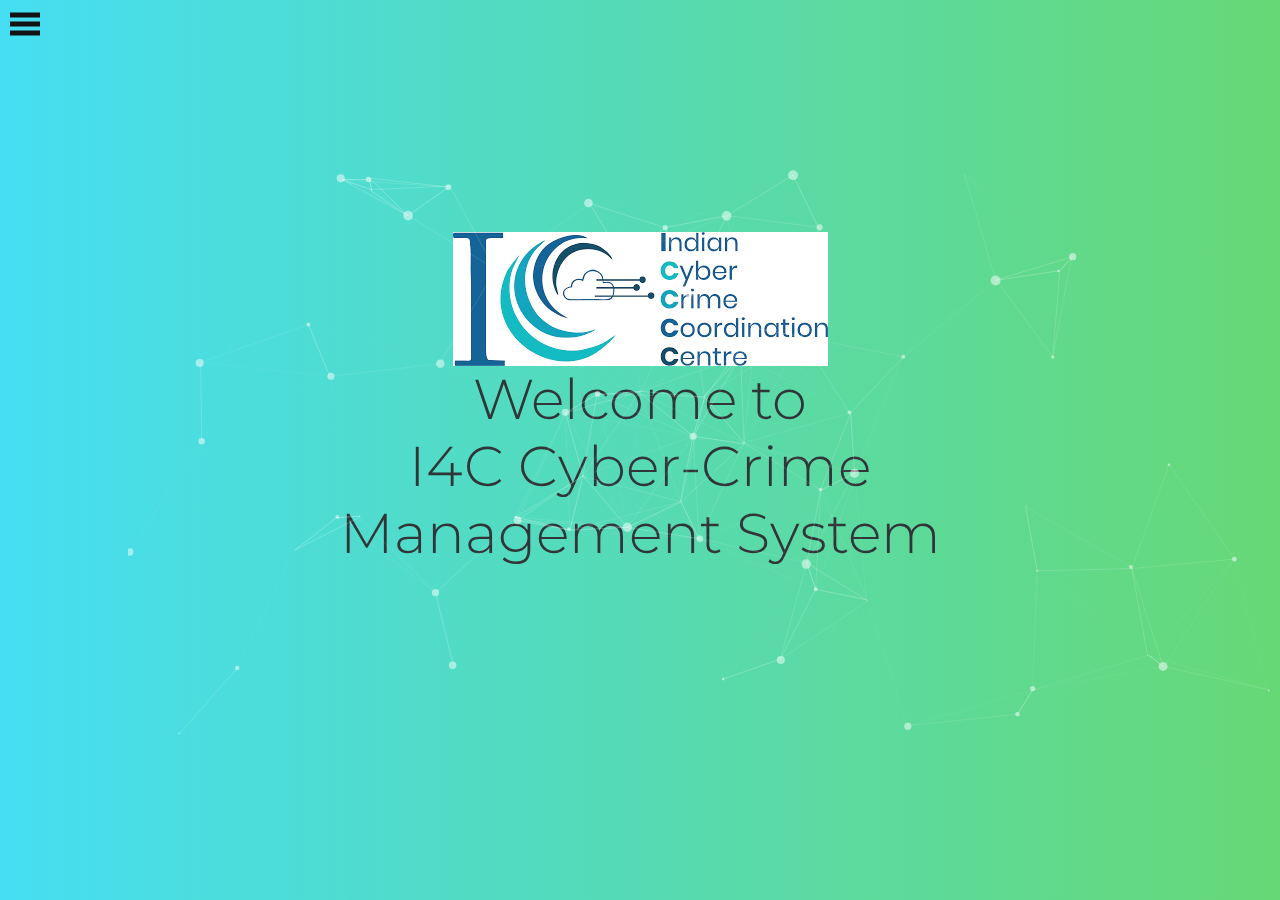
<file: index.html>
<!DOCTYPE html>
<html lang="en">
<head>
	<title>Home Page</title>
	<link href="https://fonts.googleapis.com/css?family=Montserrat:900" rel="stylesheet">
	<link rel="icon" type="image/png" href="img/i4c.png">
<!-- Google Font -->
	<link href="https://fonts.googleapis.com/css?family=Roboto:500" rel="stylesheet">
<!-- Bootstrap css -->
	<link rel="stylesheet" type="text/css" href="css/bootstrap/bootstrap.css">
<!-- vanilla css -->
	<link rel="stylesheet" type="text/css" href="css/style.css">
	<link rel="stylesheet" href="https://use.fontawesome.com/releases/v5.7.2/css/all.css" integrity="sha384-fnmOCqbTlWIlj8LyTjo7mOUStjsKC4pOpQbqyi7RrhN7udi9RwhKkMHpvLbHG9Sr" crossorigin="anonymous">
	
</head>
<body>

<!-- Wrapper -->
	<div class="wrapper" id="box"> 
<!-- Sidebar -->
		
      <span class="open-slide">
        <a href="#" onclick="openSlideMenu()">
          <svg width ="30" height ="30">
            <path d="M0,5 30,5" stroke="#000" stroke-width="5"/>
            <path d="M0,14 30,14" stroke="#000" stroke-width="5"/>
            <path d="M0,23 30,23" stroke="#000" stroke-width="5"/>
           </svg>
        </a>
      </span> 
 		<div id="side-menu" class="side-nav">
	    	<a href="#" class="btn-close" onclick="closeSlideMenu()">&times;</a>
	    	<a href="index.html">Home</a>
			<a href="about.html">About</a>
	      	<a href="adminLogin.html">Admin Login</a>
	      	<a href="subadminLogin.html">Sub-Admin Login</a>
	      	<a href="userSignup.html">User Signup</a>
	      	<a href="userLogin.html">User Login</a>
    	</div>

	
      
<!-- Page Content -->
	<div id="content">
		<div class="jumbotron text-center">
			<img src="img/i4c.png" alt="I4C">
			<h1 class="display-4">Welcome to <br> I4C Cyber-Crime <br>Management System</h1>

		</div>
<div id="particles-js"></div>

		
	</div>

<!-- PreLoader -->
	<div id="preloader">
		<div id="status">&nbsp;</div>
	</div> 
<!-- PreLoader End -->
	
</div>
 <!-- Wrapper End -->
	<script type="text/javascript" src="js/particles/particles.js"></script>
	<script type="text/javascript" src="js/particles/app.js"></script>
	<!-- jquery -->
	<script type="text/javascript" src="js/jquery/jquery.js"></script>
<!-- Bootstrap js -->
	<script type="text/javascript" src="js/bootstrap/bootstrap.js"></script>
<!-- vanilla js -->
	<script type="text/javascript" src="js/script.js"></script>

</body>
</html>
</file>
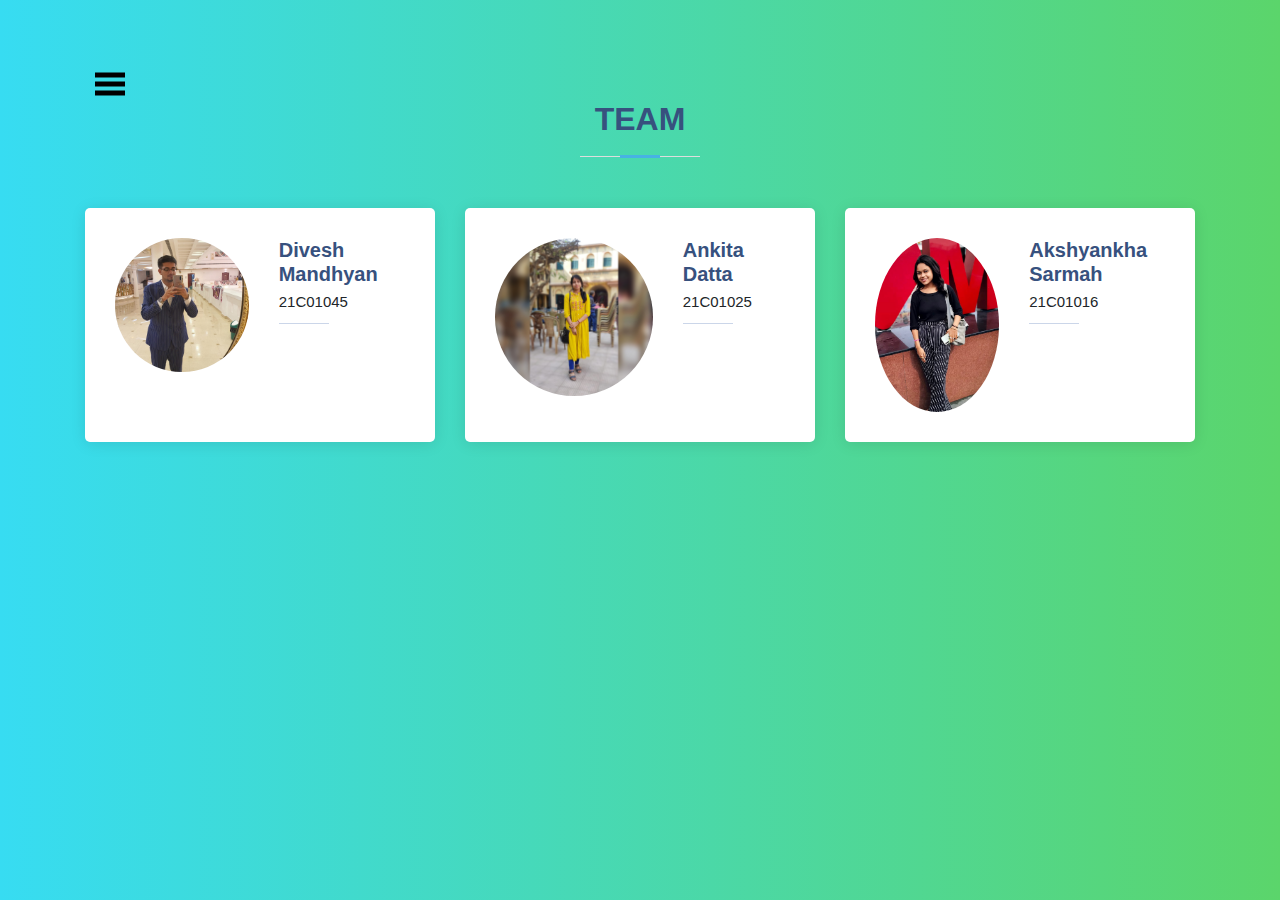
<file: about.html>
<!DOCTYPE html>
<html lang="en">
<head>
    <meta charset="UTF-8">
    <meta http-equiv="X-UA-Compatible" content="IE=edge">
    <meta name="viewport" content="width=device-width, initial-scale=1.0">
    <title>About | Cyber Management System</title>
    <!-- Google Fonts -->
    <link href="https://fonts.googleapis.com/css?family=Lato:300,400,700,900&display=swap" rel="stylesheet">
    <link rel="icon" type="image/png" href="img/i4c.png">

    <!-- Style sheet -->
    <link href="css/about.css" rel="stylesheet">
    <link rel="stylesheet" href="css/style.css">
    <link rel="stylesheet" href="css/bootstrap/bootstrap.css">

    <script type="text/javascript" src="js/script.js"></script>

</head>
<body>
    <section id="team" class="team section-bg">
        <div class="container" data-aos="fade-up">

            <!-- Wrapper -->
	<div class="wrapper" id="box"> 
        <!-- Sidebar -->
                
              <span class="open-slide">
                <a href="#" onclick="openSlideMenu()">
                  <svg width ="30" height ="30">
                    <path d="M0,5 30,5" stroke="#000" stroke-width="5"/>
                    <path d="M0,14 30,14" stroke="#000" stroke-width="5"/>
                    <path d="M0,23 30,23" stroke="#000" stroke-width="5"/>
                   </svg>
                </a>
              </span> 
                 <div id="side-menu" class="side-nav">
                    <a href="#" class="btn-close" onclick="closeSlideMenu()">&times;</a>
                    <a href="index.html">Home</a>
                    <a href="about.html">About</a>
                      <a href="adminLogin.html">Admin Login</a>
                      <a href="subadminLogin.html">Sub-Admin Login</a>
                      <a href="userSignup.html">User Signup</a>
                      <a href="userLogin.html">User Login</a>
                </div>
        
  
          <div class="section-title">
            <h2>Team</h2>
            <p></p>
          </div>
  
          <div class="row">
  
            <div class="col-lg-4" data-aos="zoom-in" data-aos-delay="100">
              <div class="member d-flex align-items-start">
                <div class="pic"><img src="img/divesh.jpeg" class="img-fluid" alt=""></div>
                <div class="member-info">
                  <h4>Divesh Mandhyan</h4>
                  <span>21C01045</span>
                </div>
              </div>
            </div>
  
            <div class="col-lg-4 mt-4 mt-lg-0" data-aos="zoom-in" data-aos-delay="200">
              <div class="member d-flex align-items-start">
                <div class="pic"><img src="img/anku.jpeg" class="img-fluid" alt=""></div>
                <div class="member-info">
                  <h4>Ankita Datta</h4>
                  <span>21C01025</span>
                </div>
              </div>
            </div>
  
            <div class="col-lg-4" data-aos="zoom-in" data-aos-delay="300">
              <div class="member d-flex align-items-start">
                <div class="pic"><img src="img/akshu.jpeg" class="img-fluid" alt=""></div>
                <div class="member-info">
                  <h4>Akshyankha Sarmah</h4>
                  <span>21C01016</span>
                </div>
              </div>
            </div>
  
          </div>
  
        </div>
    </section>


</body>
</html>
</file>
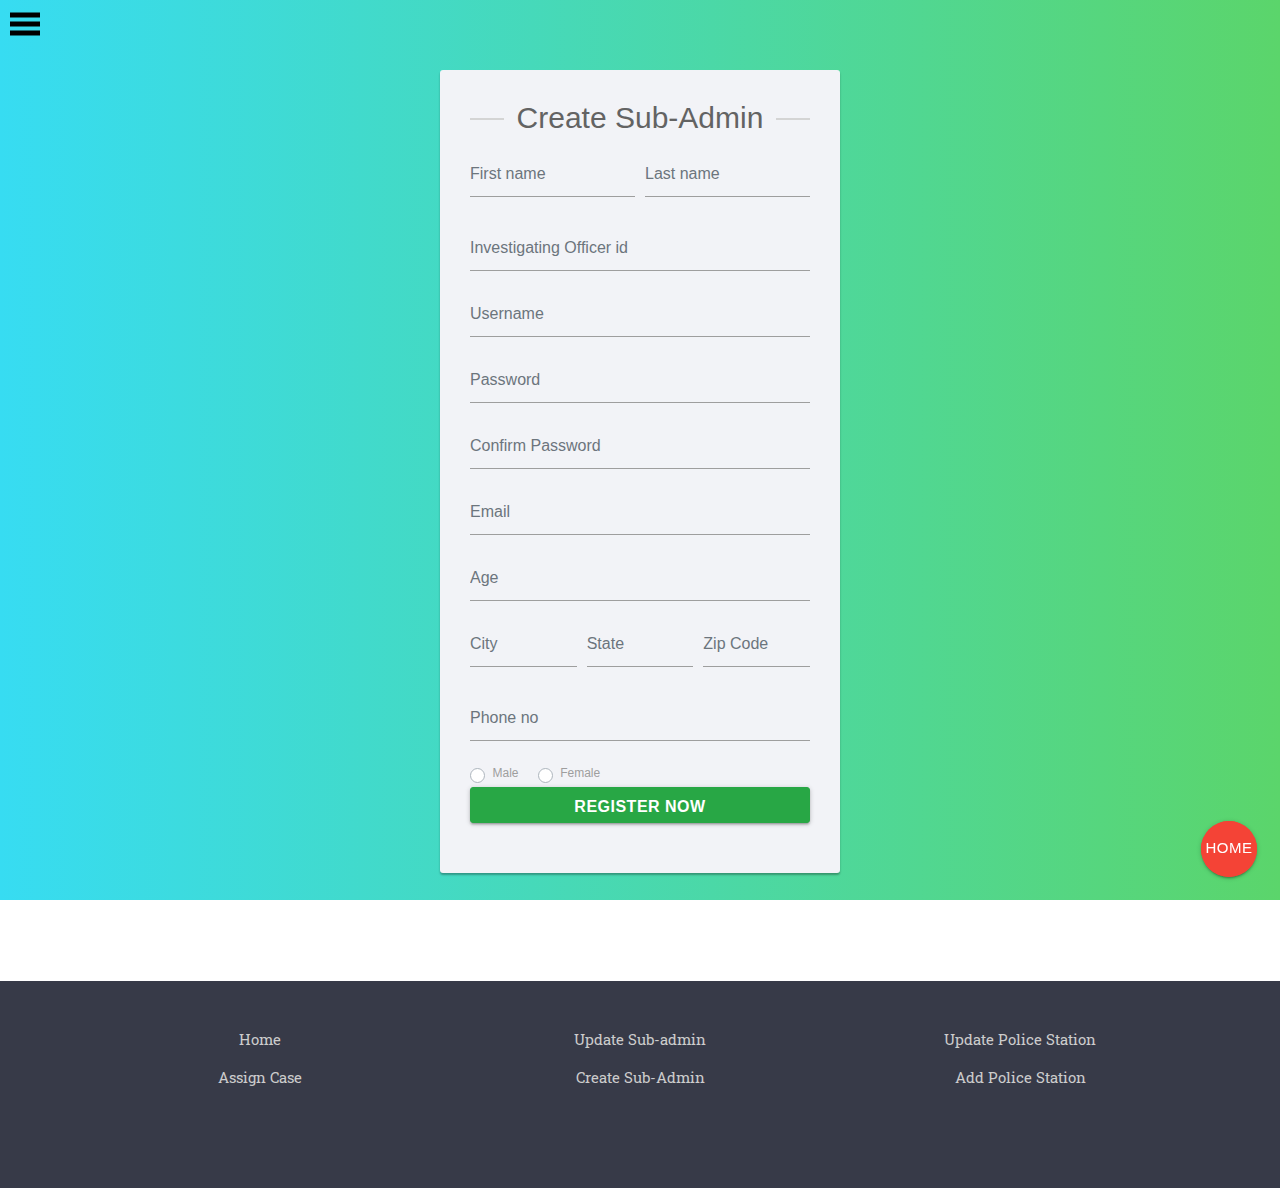
<file: subadminRegister.html>
<!DOCTYPE html>
<html>
<head>
	<title>Sub-Admin Registration</title>

  <link href="https://fonts.googleapis.com/css?family=Roboto+Slab:700" rel="stylesheet">
  <link href="https://fonts.googleapis.com/css?family=Lato" rel="stylesheet">
  <link href="https://fonts.googleapis.com/css?family=Cinzel:900" rel="stylesheet">
  <link href="https://fonts.googleapis.com/css?family=Lobster" rel="stylesheet">
  <link rel="icon" type="image/png" href="img/i4c.png">


<!-- Materialize CSS -->
  <link rel="stylesheet" type="text/css" href="css/materialize/materialize.min.css"> 
<!-- Font Awesome -->
	<link rel="stylesheet" href="https://use.fontawesome.com/releases/v5.7.2/css/all.css" integrity="sha384-fnmOCqbTlWIlj8LyTjo7mOUStjsKC4pOpQbqyi7RrhN7udi9RwhKkMHpvLbHG9Sr" crossorigin="anonymous">
<!-- Bootstrap css -->
	<link rel="stylesheet" type="text/css" href="css/bootstrap/bootstrap.css">
<!-- vanilla css -->
	<link rel="stylesheet" type="text/css" href="css/subadminRegisterStyle.css">
  <script type="text/javascript" src="js/script.js"></script>
	<link rel="stylesheet" type="text/css" href="css/style.css">
</head>
<body>
<!-- Wrapper -->
<div class="wrapper" id="box"> 
<!-- Sidebar -->
		
      <span class="open-slide">
        <a href="#" onclick="openSlideMenu()">
          <svg width ="30" height ="30">
            <path d="M0,5 30,5" stroke="#000" stroke-width="5"/>
            <path d="M0,14 30,14" stroke="#000" stroke-width="5"/>
            <path d="M0,23 30,23" stroke="#000" stroke-width="5"/>
           </svg>
        </a>
      </span> 
 		<div id="side-menu" class="side-nav">
	    	<a href="#" class="btn-close" onclick="closeSlideMenu()">&times;</a>
	    	<a href="index.html">Home</a>
	      	<a href="adminLogin.html">Admin Login</a>
	      	<a href="subadminLogin.html">Sub-Admin Login</a>
	      	<a href="userSignup.html">User Signup</a>
	      	<a href="userLogin.html">User Login</a>

    	</div>

 
  <div class="content">
	<section class="justify-content-center">
	<div class="signup-form ">
    <form action="php/createsubadmin.php" method="POST">
		<h2>Create Sub-Admin</h2>
        <div class="form-group">
			<div class="form-row">
    			<div class="col">
      				<input type="text" class="form-control" placeholder="First name" name="first_name">
    			</div>
    			<div class="col">
      				<input type="text" class="form-control" placeholder="Last name" name="last_name">
    			</div>
  			</div>      	
       </div>
       <div class="form-group">
        	<input type="text" class="form-control" name="ioid" placeholder="Investigating Officer id" required="required">
        </div>
        <div class="form-group">
        	<input type="text" class="form-control" name="uname" placeholder="Username" required="required">
        </div>
	

		<div class="form-group">
            <input type="password" class="form-control" name="pass" placeholder="Password" required="required">
        </div>
		<div class="form-group">
            <input type="password" class="form-control" name="cpass" placeholder="Confirm Password" required="required">
        </div> 
        <div class="form-group">
        	<input type="email" class="form-control" name="email" placeholder="Email" required="required">
        </div>
        <div class="form-group">
        	<input type="text" class="form-control" name="age" placeholder="Age" required="required">
        </div>
          <div class="form-group">
			<div class="form-row">
    			<div class="col">
      				<input type="text" class="form-control" placeholder="City" name="city">
    			</div>
    			<div class="col">
      				<input type="text" class="form-control" placeholder="State" name="state">
    			</div>
    			<div class="col">
      				<input type="text" class="form-control" placeholder="Zip Code" name="zcode">
    			</div>
  			</div>      	
       </div>
		<div class="form-group">
        	<input type="text" class="form-control" name="phoneno" placeholder="Phone no" required="required">
        </div>

        <div class="custom-control custom-radio custom-control-inline">
		  <input type="radio" id="customRadioInline1" name="gender" value="m" class="custom-control-input">
		  <label class="custom-control-label" for="customRadioInline1">Male</label>
		</div>
		<div class="custom-control custom-radio custom-control-inline">
		  <input type="radio" id="customRadioInline2" name="gender" value="f" class="custom-control-input">
		  <label class="custom-control-label" for="customRadioInline2">Female</label>
		</div>
		<div class="form-group">
            <button type="submit" name="submit" class="btn btn-success btn-lg btn-block">Register Now</button>
        </div>
    </form>

</section>
</div>
  <div class="fixed-action-btn">
    <a href="dashboard/admin_dashboard.php" class="btn-floating waves-effect waves-red red white-text btn-large pulse">Home</a>
  </div>

<footer id="site-footer">
      <div class="container">
        <div class="row text-center custom-list">
          <div class="col-sm-4">
            <ul class="list-unstyled">
            <li><a href="dashboard/admin_dashboard.php" class="nav-link">Home</a></li>
            <li><a href="dashboard/admin_dashboard_menus/case_admin.php" class="nav-link">Assign Case</a></li>
            
          </ul>
          </div>
          <div class="col-sm-4">
            <ul class="list-unstyled">
              <li><a href="dashboard/admin_dashboard_menus/update_sa.php" class="nav-link">Update Sub-admin</a></li>
              <li><a href="subadminRegister.php" class="nav-link">Create Sub-Admin</a></li>
            </ul>
          </div>
          <div class="col-sm-4">
            <ul class="list-unstyled">
              <li><a href="dashboard/admin_dashboard_menus/update_ps.php" class="nav-link">Update Police Station</a></li>
              <li><a href="dashboard/admin_dashboard_menus/ps_section/add_ps.php" class="nav-link">Add Police Station</a></li>
            </ul>
          </div>
          
        </div>
        
      </div>
      
      <div class="social-networks">
        <a href="https://www.twitter.com/ocms" class="twitter"><i class="fab fa-twitter"></i></a>
        <a href="https://www.facebook.com/ocms" class="facebook"><i class="fab fa-facebook-f"></i></a>
        <a href="mailto:ocms@gmail.com?subject=Mail from Our Site" class="google"><i class="fab fa-google-plus-g"></i></a>
      </div>
    </footer>

<!-- Bootstrap js -->
	<script type="text/javascript" src="js/bootstrap/bootstrap.js"></script>
<!-- Materialize js -->
  <script type="text/javascript" src="js/materialize/materialize.min.js"></script>
  
</body>
</html>
</file>
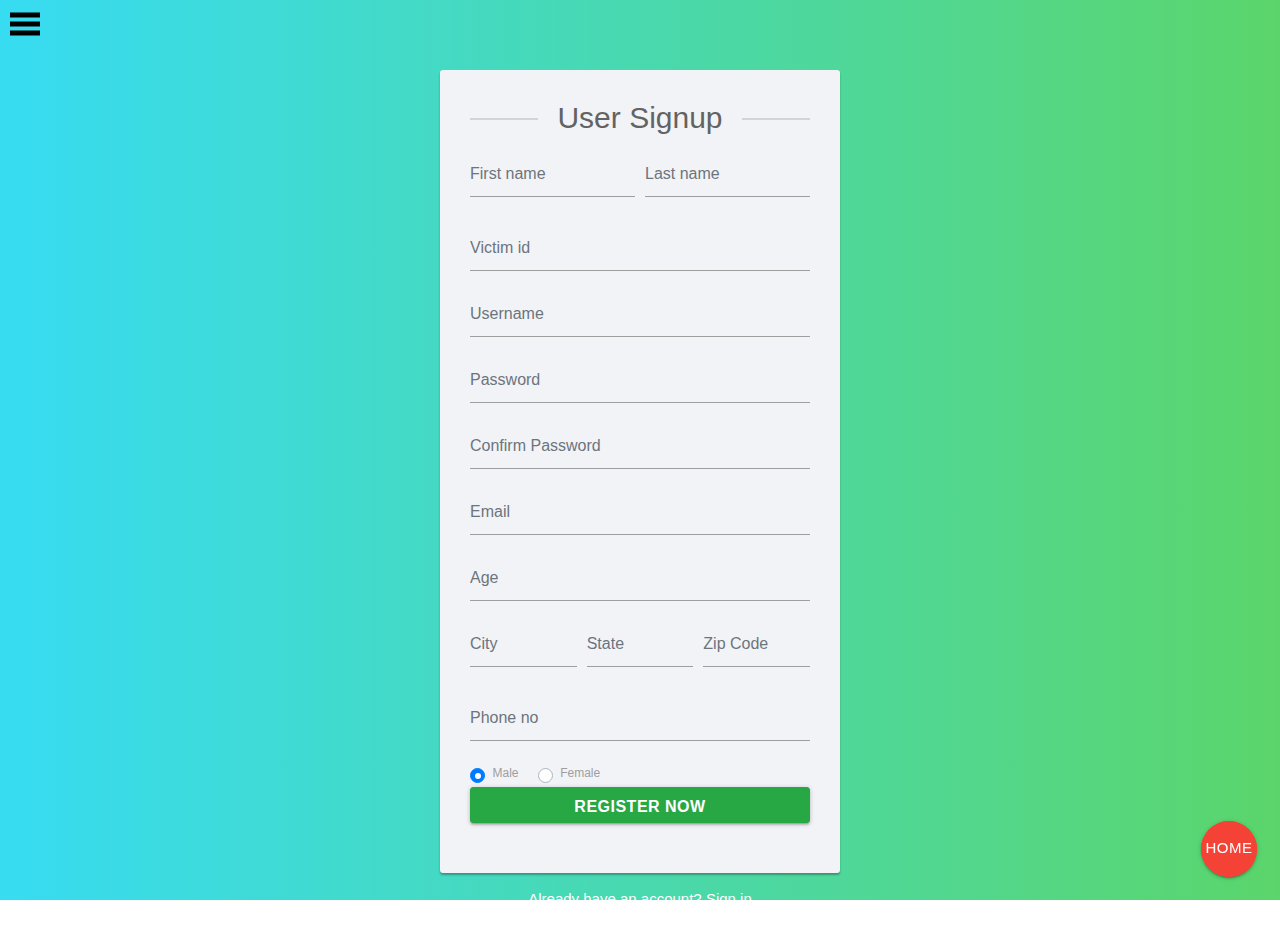
<file: userSignup.html>
<!DOCTYPE html>
<html>
<head>
	<title>User Signup</title>

  <!-- Materialize CSS -->
  <link rel="stylesheet" type="text/css" href="css/materialize/materialize.min.css"> 
<!-- Font Awesome -->
	<link rel="stylesheet" href="https://use.fontawesome.com/releases/v5.7.2/css/all.css" integrity="sha384-fnmOCqbTlWIlj8LyTjo7mOUStjsKC4pOpQbqyi7RrhN7udi9RwhKkMHpvLbHG9Sr" crossorigin="anonymous">
<!-- Bootstrap css -->
	<link rel="stylesheet" type="text/css" href="css/bootstrap/bootstrap.css">
<!-- vanilla css -->
	<link rel="stylesheet" type="text/css" href="css/userSignupStyle.css">
	<link rel="icon" type="image/png" href="img/i4c.png">

	<script type="text/javascript" src="js/script.js"></script>
	<link rel="stylesheet" type="text/css" href="css/style.css">
	<script type="text/javascript" src="js/script.js"></script>
	<link rel="stylesheet" type="text/css" href="css/style.css">
</head>
<body>
	<!-- Wrapper -->
	<div class="wrapper" id="box"> 
		<!-- Sidebar -->
				
			  <span class="open-slide">
				<a href="#" onclick="openSlideMenu()">
				  <svg width ="30" height ="30">
					<path d="M0,5 30,5" stroke="#000" stroke-width="5"/>
					<path d="M0,14 30,14" stroke="#000" stroke-width="5"/>
					<path d="M0,23 30,23" stroke="#000" stroke-width="5"/>
				   </svg>
				</a>
			  </span> 
				 <div id="side-menu" class="side-nav">
					<a href="#" class="btn-close" onclick="closeSlideMenu()">&times;</a>
					<a href="index.html">Home</a>
					<a href="about.html">About</a>
	      			<a href="adminLogin.html">Admin Login</a>
	      			<a href="subadminLogin.html">Sub-Admin Login</a>
	      			<a href="userSignup.html">User Signup</a>
	      			<a href="userLogin.html">User Login</a>
				</div>
		
	<section class="justify-content-center">
	<div class="signup-form ">
    <form action="php/userconfirm.php" method="POST"  name="RegForm">
		<h2>User Signup</h2>
        <div class="form-group">
			<div class="form-row">
    			<div class="col">
      				<input type="text" class="form-control" placeholder="First name" name="first_name" id="first_name" required="required">
    			</div>
    			<div class="col">
      				<input type="text" class="form-control" placeholder="Last name" name="last_name" id="last_name" required="required">
    			</div>
  			</div>      	
       </div>
       <div class="form-group">
        	<input type="text" class="form-control" name="vid" placeholder="Victim id"  id="vid" required="required">
        </div>
        <div class="form-group">
        	<input type="text" class="form-control" name="uname" placeholder="Username"  id="uname" required="required">
        </div>
	

		<div class="form-group">
            <input type="password" class="form-control" name="pass" placeholder="Password"  id="pass" required="required">
        </div>
		<div class="form-group">
            <input type="password" class="form-control" name="cpass" placeholder="Confirm Password"  id="cpass" required="required">
        </div> 
        <div class="form-group">
        	<input type="email" class="form-control" name="email" placeholder="Email"  id="email" required="required">
        </div>
        <div class="form-group">
        	<input type="text" class="form-control" name="age" placeholder="Age"  id="age" required="required">
        </div>
          <div class="form-group">
			<div class="form-row">
    			<div class="col">
      				<input type="text" class="form-control" placeholder="City" name="city" id="city" required="required">
    			</div>
    			<div class="col">
      				<input type="text" class="form-control" placeholder="State" name="state" id="state" required="required">
    			</div>
    			<div class="col">
      				<input type="text" class="form-control" placeholder="Zip Code" name="zcode" id="zcode" required="required">
    			</div>
  			</div>      	
       </div>
		<div class="form-group">
        	<input type="text" class="form-control" name="phoneno" placeholder="Phone no"  id="phoneno" required="required">
        </div>

        <div class="custom-control custom-radio custom-control-inline">
		  <input type="radio" id="customRadioInline1" name="gender" value="m" class="custom-control-input" id="gender" checked>
		  <label class="custom-control-label" for="customRadioInline1">Male</label>
		</div>
		<div class="custom-control custom-radio custom-control-inline">
		  <input type="radio" id="customRadioInline2" name="gender" value="f" class="custom-control-input" id="gender">
		  <label class="custom-control-label" for="customRadioInline2">Female</label>
		</div>
		<div class="form-group">
            <button type="submit" name="submit" onClick="return valid()" class="btn btn-success btn-lg btn-block">Register Now</button>
    </div>
    </form>
	<div class="text-center">Already have an account? <a href="userLogin.html">Sign in</a></div>
</div>
</section>
    <div class="fixed-action-btn">
      <a href="index.html" class="btn-floating waves-effect waves-red red white-text btn-large pulse">Home</a>
    </div>
<!-- Bootstrap js -->
	<script type="text/javascript" src="js/bootstrap/bootstrap.js"></script>
<!-- Materialize js -->
  <script type="text/javascript" src="js/materialize/materialize.min.js"></script>
  <!-- Form Validation js -->
  <script type="text/javascript" src="js/register_form_valid.js"></script>

</body>
</html>
</file>
<file: css/style.css>
@font-face {
	font-family: 'Cinzel', serif;
	src: url(fonts/Cinzel-Black.ttf);
	font-weight: 100;
}

@font-face {
	font-family: 'Roboto', sans-serif;
	src: url(fonts/Roboto-Medium.ttf);
	font-weight: 100;
}
/* Body */
body {
	background: linear-gradient(to left, #5bd56b , #37dcf2);
	background-size: cover;
	background-attachment: fixed;
	margin: 0;
	padding: 0;
	overflow-x: hidden;
	height: 100%;
	width: 100%;
}

/* PreLoader */
#preloader {
	background-color: #fff;
	position: fixed;
	top: 0;
	bottom: 0;
	left: 0;
	right: 0;
	z-index: 9999;
}

#status {
	background-image: url("../img/preloader.gif");
	background-repeat: no-repeat;
	width: 200px;
	height: 200px;
	position: absolute;
	left: 50%;
	top: 50%;
	margin-top: -100px;
	margin-left: -100px;

}
#particles-js {
	background-size: cover;
	margin-top: -40%;
	margin-left: 10%;
	
}

/* Wrapper */
.side-nav{
	  height:100%;
	  width:0;
	  position:fixed;
	  z-index:1;
	  top:0;
	  left:0;
	  /*background: linear-gradient(to bottom, #2980B9,#6DD5FA,#FFFFFF);*/
	  /*background: linear-gradient(to top, #200122,#6f0000);*/
	  background: linear-gradient(to top, #cb2d3e,#ef473a);
	  overflow-x:hidden;
	  padding-top:60px;
	  transition:0.5s;
}

.side-nav a{
	font-family: 'Roboto', sans-serif;
	height: 80px;
	width: 100%;
  	padding:10px 10px 10px 30px;
  	text-decoration:none;
  	font-size:22px;
  	color:#ffff;
  	display:block;
  	transition:0.3s;

}

.side-nav a:hover{
  color:#ffc324;
  
  
}

.side-nav .btn-close{
  position: absolute;
  top: 0;
  right: 22px;
  font-size: 38px;
  margin-left: 50px;
}


svg {
	margin-top: 10px;
	margin-left: 10px;
	
}
.jumbotron {
	background: rgba(0,0,0,0.0001);
	font-family: 'Montserrat', sans-serif;
	margin-top: 10%;
}

@media(max-width:568px){
  .navbar-nav{display:none}
}

@media(min-width:568px){
  /*.open-slide{display:none}*/
}
</file>
<file: css/subadminRegisterStyle.css>
body{
		
		background: linear-gradient(to left, #ffe259 , #ffa751);
		font-family: 'Roboto', sans-serif;
		min-height: 100%;
		padding-bottom: 20vh;
		position: relative;
	}
	

  .form-control{
		height: 40px;
		box-shadow: none;
		color: #969fa4;
	}
	.form-control:focus{
		border-color: #5cb85c;
	}
    .form-control, .btn{        
        border-radius: 3px;
    }
	.signup-form{
		width: 400px;
		margin: 0 auto;
		padding: 30px 0;
	}
	.signup-form h2{
		color: #636363;
        margin: 0 0 15px;
		position: relative;
		text-align: center;
    }
	.signup-form h2:before, .signup-form h2:after{
		content: "";
		height: 2px;
		width: 10%;
		background: #d4d4d4;
		position: absolute;
		top: 50%;
		z-index: 2;
	}	
	.signup-form h2:before{
		left: 0;
	}
	.signup-form h2:after{
		right: 0;
	}
    .signup-form .hint-text{
		color: #999;
		margin-bottom: 30px;
		text-align: center;
	}
    .signup-form form{
		color: #999;
		border-radius: 3px;
    	margin-bottom: 15px;
        background: #f2f3f7;
        box-shadow: 0px 2px 2px rgba(0, 0, 0, 0.3);
        padding: 30px;
    }
	.signup-form .form-group{
		margin-bottom: 20px;
	}
	.signup-form input[type="checkbox"]{
		margin-top: 3px;
	}
	.signup-form .btn{        
        font-size: 16px;
        font-weight: bold;		
		min-width: 140px;
        outline: none !important;
    }
	.signup-form .row div:first-child{
		padding-right: 10px;
	}
	.signup-form .row div:last-child{
		padding-left: 10px;
	}    	
    .signup-form a{
		color: #fff;
		text-decoration: underline;
	}
    .signup-form a:hover{
		text-decoration: none;
	}
	.signup-form form a{
		color: #5cb85c;
		text-decoration: none;
	}	
	.signup-form form a:hover{
		text-decoration: underline;
	} 


	.content {
	position: relative;
    padding-bottom: 20vh;

}

.table-scrol {
	margin-top: 25px;
}

#site-footer {
	background-color: #373a48;
	color:white;
	height: 207px;
	position: absolute;
	 left: 0 ; right: 0; bottom: 0; 
	 margin-bottom: -10vh;

}
#site-footer .custom-list {
	margin-top: 40px;	color: #fff !important;
}

#site-footer li a {
	color: #ccc;
	font-family: 'Roboto Slab', serif;
}
#site-footer .social-networks {
	text-align: center;
	padding-top: 10px;
	padding-bottom: 0;
}

#site-footer .social-networks a {
	margin-right: 5px;
    margin-left: 5px;
	font-size: 32px;
	color: #f9f9f9;
    padding: 10px;
    transition: 0.2s;
	
}
#site-footer .social-networks a:hover{
	text-decoration: none;

}

#site-footer .facebook:hover{
	color:#3B5998;
}

#site-footer .google:hover{
	color:#D44638;
}

#site-footer .twitter:hover{
	color: #55ACEE;
}

#site-footer .footer-copyright{
	background-color: #383737;
	padding-top:3px;
	padding-bottom:3px;
	text-align: center;
}

#site-footer .footer-copyright p{
	margin:10px;
	color: #ccc;
}
#site-footer span {
	font-family: 'Lobster', cursive;
	letter-spacing: 0.5px;
	color: #fff;
}
.jumbotron .display-4 {
	font-family: 'Bungee Shade', cursive;
}
.navbar-custom .navbar-brand:hover {
	color: #fff;
}
#site-footer a:hover, #site-footer a:focus{
	text-decoration: none;
	color:white;
}

@media screen and (max-width: 767px){
	#site-footer {
		background-color: #373a48;
		color:white;
		height: auto;
		position: absolute;
		left: 0 ; right: 0; bottom: 0; 
		margin-bottom: -200px;

	}

}
</file>
<file: css/userSignupStyle.css>
body{
		color: #fff;
		background: linear-gradient(to left, #ffe259 , #ffa751);
		font-family: 'Roboto', sans-serif;
	}

  .form-control{
		height: 40px;
		box-shadow: none;
		color: #969fa4;
	}
	.form-control:focus{
		border-color: #5cb85c;
	}
    .form-control, .btn{        
        border-radius: 3px;
    }
	.signup-form{
		width: 400px;
		margin: 0 auto;
		padding: 30px 0;
	}
	.signup-form h2{
		color: #636363;
        margin: 0 0 15px;
		position: relative;
		text-align: center;
    }
	.signup-form h2:before, .signup-form h2:after{
		content: "";
		height: 2px;
		width: 20%;
		background: #d4d4d4;
		position: absolute;
		top: 50%;
		z-index: 2;
	}	
	.signup-form h2:before{
		left: 0;
	}
	.signup-form h2:after{
		right: 0;
	}
    .signup-form .hint-text{
		color: #999;
		margin-bottom: 30px;
		text-align: center;
	}
    .signup-form form{
		color: #fff !important;
		border-radius: 3px;
    	margin-bottom: 15px;
        background: #f2f3f7;
        box-shadow: 0px 2px 2px rgba(0, 0, 0, 0.3);
        padding: 30px;
    }
	.signup-form .form-group{
		margin-bottom: 20px;
	}
	.signup-form input[type="checkbox"]{
		margin-top: 3px;
	}
	.signup-form .btn{        
        font-size: 16px;
        font-weight: bold;		
		min-width: 140px;
        outline: none !important;
    }
	.signup-form .row div:first-child{
		padding-right: 10px;
	}
	.signup-form .row div:last-child{
		padding-left: 10px;
	}    	
    .signup-form a{
		color: #fff;
		text-decoration: underline;
	}
    .signup-form a:hover{
		text-decoration: none;
	}
	.signup-form form a{
		color: #5cb85c;
		text-decoration: none;
	}	
	.signup-form form a:hover{
		text-decoration: underline;
	}
</file>
<file: css/about.css>
/**
* Template Name: Arsha
* Template URL: https://bootstrapmade.com/arsha-free-bootstrap-html-template-corporate/
* Author: BootstrapMade.com
* License: https://bootstrapmade.com/license/
*/

/*--------------------------------------------------------------
# General
--------------------------------------------------------------*/

body {
    background: linear-gradient(to left, #5bd56b , #37dcf2);
	background-size: cover;
	background-attachment: fixed;
	margin: 0;
	padding: 0;
	overflow-x: hidden;
	height: 100%;
	width: 100%;
    font-family: "Open Sans", sans-serif;
    color: #444444;
  }
  
  a {
    color: #47b2e4;
    text-decoration: none;
  }
  
  a:hover {
    color: #73c5eb;
    text-decoration: none;
  }
  
  h1,
  h2,
  h3,
  h4,
  h5,
  h6 {
    font-family: "Jost", sans-serif;
  }
  
  /*--------------------------------------------------------------
  # Preloader
  --------------------------------------------------------------*/
  #preloader {
    position: fixed;
    top: 0;
    left: 0;
    right: 0;
    bottom: 0;
    z-index: 9999;
    overflow: hidden;
    background: #37517e;
  }
  
  #preloader:before {
    content: "";
    position: fixed;
    top: calc(50% - 30px);
    left: calc(50% - 30px);
    border: 6px solid #37517e;
    border-top-color: #fff;
    border-bottom-color: #fff;
    border-radius: 50%;
    width: 60px;
    height: 60px;
    animation: animate-preloader 1s linear infinite;
  }
  
  @keyframes animate-preloader {
    0% {
      transform: rotate(0deg);
    }
  
    100% {
      transform: rotate(360deg);
    }
  }
  
  /*--------------------------------------------------------------
  # Back to top button
  --------------------------------------------------------------*/
  .back-to-top {
    position: fixed;
    visibility: hidden;
    opacity: 0;
    right: 15px;
    bottom: 15px;
    z-index: 996;
    background: #47b2e4;
    width: 40px;
    height: 40px;
    border-radius: 50px;
    transition: all 0.4s;
  }
  
  .back-to-top i {
    font-size: 24px;
    color: #fff;
    line-height: 0;
  }
  
  .back-to-top:hover {
    background: #6bc1e9;
    color: #fff;
  }
  
  .back-to-top.active {
    visibility: visible;
    opacity: 1;
  }
  
  /*--------------------------------------------------------------
  # Header
  --------------------------------------------------------------*/
  #header {
    transition: all 0.5s;
    z-index: 997;
    padding: 15px 0;
  }
  
  #header.header-scrolled,
  #header.header-inner-pages {
    background: rgba(40, 58, 90, 0.9);
  }
  
  #header .logo {
    font-size: 30px;
    margin: 0;
    padding: 0;
    line-height: 1;
    font-weight: 500;
    letter-spacing: 2px;
    text-transform: uppercase;
  }
  
  #header .logo a {
    color: #fff;
  }
  
  #header .logo img {
    max-height: 40px;
  }
  
  /*--------------------------------------------------------------
  # Navigation Menu
  --------------------------------------------------------------*/
  /**
  * Desktop Navigation 
  */
  .navbar {
    padding: 0;
  }
  
  .navbar ul {
    margin: 0;
    padding: 0;
    display: flex;
    list-style: none;
    align-items: center;
  }
  
  .navbar li {
    position: relative;
  }
  
  .navbar a,
  .navbar a:focus {
    display: flex;
    align-items: center;
    justify-content: space-between;
    padding: 10px 0 10px 30px;
    font-size: 15px;
    font-weight: 500;
    color: #fff;
    white-space: nowrap;
    transition: 0.3s;
  }
  
  .navbar a i,
  .navbar a:focus i {
    font-size: 12px;
    line-height: 0;
    margin-left: 5px;
  }
  
  .navbar a:hover,
  .navbar .active,
  .navbar .active:focus,
  .navbar li:hover>a {
    color: #47b2e4;
  }
  
  .navbar .getstarted,
  .navbar .getstarted:focus {
    padding: 8px 20px;
    margin-left: 30px;
    border-radius: 50px;
    color: #fff;
    font-size: 14px;
    border: 2px solid #47b2e4;
    font-weight: 600;
  }
  
  .navbar .getstarted:hover,
  .navbar .getstarted:focus:hover {
    color: #fff;
    background: #31a9e1;
  }
  
  .navbar .dropdown ul {
    display: block;
    position: absolute;
    left: 14px;
    top: calc(100% + 30px);
    margin: 0;
    padding: 10px 0;
    z-index: 99;
    opacity: 0;
    visibility: hidden;
    background: #fff;
    box-shadow: 0px 0px 30px rgba(127, 137, 161, 0.25);
    transition: 0.3s;
    border-radius: 4px;
  }
  
  .navbar .dropdown ul li {
    min-width: 200px;
  }
  
  .navbar .dropdown ul a {
    padding: 10px 20px;
    font-size: 14px;
    text-transform: none;
    font-weight: 500;
    color: #0c3c53;
  }
  
  .navbar .dropdown ul a i {
    font-size: 12px;
  }
  
  .navbar .dropdown ul a:hover,
  .navbar .dropdown ul .active:hover,
  .navbar .dropdown ul li:hover>a {
    color: #47b2e4;
  }
  
  .navbar .dropdown:hover>ul {
    opacity: 1;
    top: 100%;
    visibility: visible;
  }
  
  .navbar .dropdown .dropdown ul {
    top: 0;
    left: calc(100% - 30px);
    visibility: hidden;
  }
  
  .navbar .dropdown .dropdown:hover>ul {
    opacity: 1;
    top: 0;
    left: 100%;
    visibility: visible;
  }
  
  @media (max-width: 1366px) {
    .navbar .dropdown .dropdown ul {
      left: -90%;
    }
  
    .navbar .dropdown .dropdown:hover>ul {
      left: -100%;
    }
  }
  
  /**
  * Mobile Navigation 
  */
  .mobile-nav-toggle {
    color: #fff;
    font-size: 28px;
    cursor: pointer;
    display: none;
    line-height: 0;
    transition: 0.5s;
  }
  
  .mobile-nav-toggle.bi-x {
    color: #fff;
  }
  
  @media (max-width: 991px) {
    .mobile-nav-toggle {
      display: block;
    }
  
    .navbar ul {
      display: none;
    }
  }
  
  .navbar-mobile {
    position: fixed;
    overflow: hidden;
    top: 0;
    right: 0;
    left: 0;
    bottom: 0;
    background: rgba(40, 58, 90, 0.9);
    transition: 0.3s;
    z-index: 999;
  }
  
  .navbar-mobile .mobile-nav-toggle {
    position: absolute;
    top: 15px;
    right: 15px;
  }
  
  .navbar-mobile ul {
    display: block;
    position: absolute;
    top: 55px;
    right: 15px;
    bottom: 15px;
    left: 15px;
    padding: 10px 0;
    border-radius: 10px;
    background-color: #fff;
    overflow-y: auto;
    transition: 0.3s;
  }
  
  .navbar-mobile a,
  .navbar-mobile a:focus {
    padding: 10px 20px;
    font-size: 15px;
    color: #37517e;
  }
  
  .navbar-mobile a:hover,
  .navbar-mobile .active,
  .navbar-mobile li:hover>a {
    color: #47b2e4;
  }
  
  .navbar-mobile .getstarted,
  .navbar-mobile .getstarted:focus {
    margin: 15px;
    color: #37517e;
  }
  
  .navbar-mobile .dropdown ul {
    position: static;
    display: none;
    margin: 10px 20px;
    padding: 10px 0;
    z-index: 99;
    opacity: 1;
    visibility: visible;
    background: #fff;
    box-shadow: 0px 0px 30px rgba(127, 137, 161, 0.25);
  }
  
  .navbar-mobile .dropdown ul li {
    min-width: 200px;
  }
  
  .navbar-mobile .dropdown ul a {
    padding: 10px 20px;
  }
  
  .navbar-mobile .dropdown ul a i {
    font-size: 12px;
  }
  
  .navbar-mobile .dropdown ul a:hover,
  .navbar-mobile .dropdown ul .active:hover,
  .navbar-mobile .dropdown ul li:hover>a {
    color: #47b2e4;
  }
  
  .navbar-mobile .dropdown>.dropdown-active {
    display: block;
  }
  
  /*--------------------------------------------------------------
  # Hero Section
  --------------------------------------------------------------*/
  #hero {
    width: 100%;
    height: 80vh;
    background: #37517e;
  }
  
  #hero .container {
    padding-top: 72px;
  }
  
  #hero h1 {
    margin: 0 0 10px 0;
    font-size: 48px;
    font-weight: 700;
    line-height: 56px;
    color: #fff;
  }
  
  #hero h2 {
    color: rgba(255, 255, 255, 0.6);
    margin-bottom: 50px;
    font-size: 24px;
  }
  
  #hero .btn-get-started {
    font-family: "Jost", sans-serif;
    font-weight: 500;
    font-size: 16px;
    letter-spacing: 1px;
    display: inline-block;
    padding: 10px 28px 11px 28px;
    border-radius: 50px;
    transition: 0.5s;
    margin: 10px 0 0 0;
    color: #fff;
    background: #47b2e4;
  }
  
  #hero .btn-get-started:hover {
    background: #209dd8;
  }
  
  #hero .btn-watch-video {
    font-size: 16px;
    display: flex;
    align-items: center;
    transition: 0.5s;
    margin: 10px 0 0 25px;
    color: #fff;
    line-height: 1;
  }
  
  #hero .btn-watch-video i {
    line-height: 0;
    color: #fff;
    font-size: 32px;
    transition: 0.3s;
    margin-right: 8px;
  }
  
  #hero .btn-watch-video:hover i {
    color: #47b2e4;
  }
  
  #hero .animated {
    animation: up-down 2s ease-in-out infinite alternate-reverse both;
  }
  
  @media (max-width: 991px) {
    #hero {
      height: 100vh;
      text-align: center;
    }
  
    #hero .animated {
      animation: none;
    }
  
    #hero .hero-img {
      text-align: center;
    }
  
    #hero .hero-img img {
      width: 50%;
    }
  }
  
  @media (max-width: 768px) {
    #hero h1 {
      font-size: 28px;
      line-height: 36px;
    }
  
    #hero h2 {
      font-size: 18px;
      line-height: 24px;
      margin-bottom: 30px;
    }
  
    #hero .hero-img img {
      width: 70%;
    }
  }
  
  @media (max-width: 575px) {
    #hero .hero-img img {
      width: 80%;
    }
  
    #hero .btn-get-started {
      font-size: 16px;
      padding: 10px 24px 11px 24px;
    }
  }
  
  @keyframes up-down {
    0% {
      transform: translateY(10px);
    }
  
    100% {
      transform: translateY(-10px);
    }
  }
  
  /*--------------------------------------------------------------
  # Sections General
  --------------------------------------------------------------*/
  section {
    padding: 60px 0;
    overflow: hidden;
  }
  
  /* .section-bg {
    background-color: #f3f5fa;
  } */
  
  .section-title {
    text-align: center;
    padding-bottom: 30px;
  }
  
  .section-title h2 {
    font-size: 32px;
    font-weight: bold;
    text-transform: uppercase;
    margin-bottom: 20px;
    padding-bottom: 20px;
    position: relative;
    color: #37517e;
  }
  
  .section-title h2::before {
    content: "";
    position: absolute;
    display: block;
    width: 120px;
    height: 1px;
    background: #ddd;
    bottom: 1px;
    left: calc(50% - 60px);
  }
  
  .section-title h2::after {
    content: "";
    position: absolute;
    display: block;
    width: 40px;
    height: 3px;
    background: #47b2e4;
    bottom: 0;
    left: calc(50% - 20px);
  }
  
  .section-title p {
    margin-bottom: 0;
  }
  
  /*--------------------------------------------------------------
  # Clients
  --------------------------------------------------------------*/
  .clients {
    padding: 12px 0;
    text-align: center;
  }
  
  .clients img {
    max-width: 45%;
    transition: all 0.4s ease-in-out;
    display: inline-block;
    padding: 15px 0;
    filter: grayscale(100);
  }
  
  .clients img:hover {
    filter: none;
    transform: scale(1.1);
  }
  
  @media (max-width: 768px) {
    .clients img {
      max-width: 40%;
    }
  }
  
  /*--------------------------------------------------------------
  # About Us
  --------------------------------------------------------------*/
  .about .content h3 {
    font-weight: 600;
    font-size: 26px;
  }
  
  .about .content ul {
    list-style: none;
    padding: 0;
  }
  
  .about .content ul li {
    padding-left: 28px;
    position: relative;
  }
  
  .about .content ul li+li {
    margin-top: 10px;
  }
  
  .about .content ul i {
    position: absolute;
    left: 0;
    top: 2px;
    font-size: 20px;
    color: #47b2e4;
    line-height: 1;
  }
  
  .about .content p:last-child {
    margin-bottom: 0;
  }
  
  .about .content .btn-learn-more {
    font-family: "Poppins", sans-serif;
    font-weight: 500;
    font-size: 14px;
    letter-spacing: 1px;
    display: inline-block;
    padding: 12px 32px;
    border-radius: 4px;
    transition: 0.3s;
    line-height: 1;
    color: #47b2e4;
    animation-delay: 0.8s;
    margin-top: 6px;
    border: 2px solid #47b2e4;
  }
  
  .about .content .btn-learn-more:hover {
    background: #47b2e4;
    color: #fff;
    text-decoration: none;
  }
  
  /*--------------------------------------------------------------
  # Why Us
  --------------------------------------------------------------*/
  .why-us .content {
    padding: 60px 100px 0 100px;
  }
  
  .why-us .content h3 {
    font-weight: 400;
    font-size: 34px;
    color: #37517e;
  }
  
  .why-us .content h4 {
    font-size: 20px;
    font-weight: 700;
    margin-top: 5px;
  }
  
  .why-us .content p {
    font-size: 15px;
    color: #848484;
  }
  
  .why-us .img {
    background-size: contain;
    background-repeat: no-repeat;
    background-position: center center;
  }
  
  .why-us .accordion-list {
    padding: 0 100px 60px 100px;
  }
  
  .why-us .accordion-list ul {
    padding: 0;
    list-style: none;
  }
  
  .why-us .accordion-list li+li {
    margin-top: 15px;
  }
  
  .why-us .accordion-list li {
    padding: 20px;
    background: #fff;
    border-radius: 4px;
  }
  
  .why-us .accordion-list a {
    display: block;
    position: relative;
    font-family: "Poppins", sans-serif;
    font-size: 16px;
    line-height: 24px;
    font-weight: 500;
    padding-right: 30px;
    outline: none;
    cursor: pointer;
  }
  
  .why-us .accordion-list span {
    color: #47b2e4;
    font-weight: 600;
    font-size: 18px;
    padding-right: 10px;
  }
  
  .why-us .accordion-list i {
    font-size: 24px;
    position: absolute;
    right: 0;
    top: 0;
  }
  
  .why-us .accordion-list p {
    margin-bottom: 0;
    padding: 10px 0 0 0;
  }
  
  .why-us .accordion-list .icon-show {
    display: none;
  }
  
  .why-us .accordion-list a.collapsed {
    color: #343a40;
  }
  
  .why-us .accordion-list a.collapsed:hover {
    color: #47b2e4;
  }
  
  .why-us .accordion-list a.collapsed .icon-show {
    display: inline-block;
  }
  
  .why-us .accordion-list a.collapsed .icon-close {
    display: none;
  }
  
  @media (max-width: 1024px) {
  
    .why-us .content,
    .why-us .accordion-list {
      padding-left: 0;
      padding-right: 0;
    }
  }
  
  @media (max-width: 992px) {
    .why-us .img {
      min-height: 400px;
    }
  
    .why-us .content {
      padding-top: 30px;
    }
  
    .why-us .accordion-list {
      padding-bottom: 30px;
    }
  }
  
  @media (max-width: 575px) {
    .why-us .img {
      min-height: 200px;
    }
  }
  
  /*--------------------------------------------------------------
  # Skills
  --------------------------------------------------------------*/
  .skills .content h3 {
    font-weight: 700;
    font-size: 32px;
    color: #37517e;
    font-family: "Poppins", sans-serif;
  }
  
  .skills .content ul {
    list-style: none;
    padding: 0;
  }
  
  .skills .content ul li {
    padding-bottom: 10px;
  }
  
  .skills .content ul i {
    font-size: 20px;
    padding-right: 4px;
    color: #47b2e4;
  }
  
  .skills .content p:last-child {
    margin-bottom: 0;
  }
  
  .skills .progress {
    height: 60px;
    display: block;
    background: none;
    border-radius: 0;
  }
  
  .skills .progress .skill {
    padding: 0;
    margin: 0 0 6px 0;
    text-transform: uppercase;
    display: block;
    font-weight: 600;
    font-family: "Poppins", sans-serif;
    color: #37517e;
  }
  
  .skills .progress .skill .val {
    float: right;
    font-style: normal;
  }
  
  .skills .progress-bar-wrap {
    background: #e8edf5;
    height: 10px;
  }
  
  .skills .progress-bar {
    width: 1px;
    height: 10px;
    transition: 0.9s;
    background-color: #4668a2;
  }
  
  /*--------------------------------------------------------------
  # Services
  --------------------------------------------------------------*/
  .services .icon-box {
    box-shadow: 0px 0 25px 0 rgba(0, 0, 0, 0.1);
    padding: 50px 30px;
    transition: all ease-in-out 0.4s;
    background: #fff;
  }
  
  .services .icon-box .icon {
    margin-bottom: 10px;
  }
  
  .services .icon-box .icon i {
    color: #47b2e4;
    font-size: 36px;
    transition: 0.3s;
  }
  
  .services .icon-box h4 {
    font-weight: 500;
    margin-bottom: 15px;
    font-size: 24px;
  }
  
  .services .icon-box h4 a {
    color: #37517e;
    transition: ease-in-out 0.3s;
  }
  
  .services .icon-box p {
    line-height: 24px;
    font-size: 14px;
    margin-bottom: 0;
  }
  
  .services .icon-box:hover {
    transform: translateY(-10px);
  }
  
  .services .icon-box:hover h4 a {
    color: #47b2e4;
  }
  
  /*--------------------------------------------------------------
  # Cta
  --------------------------------------------------------------*/
  .cta {
    background: linear-gradient(rgba(40, 58, 90, 0.9), rgba(40, 58, 90, 0.9)), url("../img/cta-bg.jpg") fixed center center;
    background-size: cover;
    padding: 120px 0;
  }
  
  .cta h3 {
    color: #fff;
    font-size: 28px;
    font-weight: 700;
  }
  
  .cta p {
    color: #fff;
  }
  
  .cta .cta-btn {
    font-family: "Jost", sans-serif;
    font-weight: 500;
    font-size: 16px;
    letter-spacing: 1px;
    display: inline-block;
    padding: 12px 40px;
    border-radius: 50px;
    transition: 0.5s;
    margin: 10px;
    border: 2px solid #fff;
    color: #fff;
  }
  
  .cta .cta-btn:hover {
    background: #47b2e4;
    border: 2px solid #47b2e4;
  }
  
  @media (max-width: 1024px) {
    .cta {
      background-attachment: scroll;
    }
  }
  
  @media (min-width: 769px) {
    .cta .cta-btn-container {
      display: flex;
      align-items: center;
      justify-content: flex-end;
    }
  }
  
  /*--------------------------------------------------------------
  # Portfolio
  --------------------------------------------------------------*/
  .portfolio #portfolio-flters {
    list-style: none;
    margin-bottom: 20px;
  }
  
  .portfolio #portfolio-flters li {
    cursor: pointer;
    display: inline-block;
    margin: 10px 5px;
    font-size: 15px;
    font-weight: 500;
    line-height: 1;
    color: #444444;
    transition: all 0.3s;
    padding: 8px 20px;
    border-radius: 50px;
    font-family: "Poppins", sans-serif;
  }
  
  .portfolio #portfolio-flters li:hover,
  .portfolio #portfolio-flters li.filter-active {
    background: #47b2e4;
    color: #fff;
  }
  
  .portfolio .portfolio-item {
    margin-bottom: 30px;
  }
  
  .portfolio .portfolio-item .portfolio-img {
    overflow: hidden;
  }
  
  .portfolio .portfolio-item .portfolio-img img {
    transition: all 0.6s;
  }
  
  .portfolio .portfolio-item .portfolio-info {
    opacity: 0;
    position: absolute;
    left: 15px;
    bottom: 0;
    z-index: 3;
    right: 15px;
    transition: all 0.3s;
    background: rgba(55, 81, 126, 0.8);
    padding: 10px 15px;
  }
  
  .portfolio .portfolio-item .portfolio-info h4 {
    font-size: 18px;
    color: #fff;
    font-weight: 600;
    color: #fff;
    margin-bottom: 0px;
  }
  
  .portfolio .portfolio-item .portfolio-info p {
    color: #f9fcfe;
    font-size: 14px;
    margin-bottom: 0;
  }
  
  .portfolio .portfolio-item .portfolio-info .preview-link,
  .portfolio .portfolio-item .portfolio-info .details-link {
    position: absolute;
    right: 40px;
    font-size: 24px;
    top: calc(50% - 18px);
    color: #fff;
    transition: 0.3s;
  }
  
  .portfolio .portfolio-item .portfolio-info .preview-link:hover,
  .portfolio .portfolio-item .portfolio-info .details-link:hover {
    color: #47b2e4;
  }
  
  .portfolio .portfolio-item .portfolio-info .details-link {
    right: 10px;
  }
  
  .portfolio .portfolio-item:hover .portfolio-img img {
    transform: scale(1.15);
  }
  
  .portfolio .portfolio-item:hover .portfolio-info {
    opacity: 1;
  }
  
  /*--------------------------------------------------------------
  # Portfolio Details
  --------------------------------------------------------------*/
  .portfolio-details {
    padding-top: 40px;
  }
  
  .portfolio-details .portfolio-details-slider img {
    width: 100%;
  }
  
  .portfolio-details .portfolio-details-slider .swiper-pagination {
    margin-top: 20px;
    position: relative;
  }
  
  .portfolio-details .portfolio-details-slider .swiper-pagination .swiper-pagination-bullet {
    width: 12px;
    height: 12px;
    background-color: #fff;
    opacity: 1;
    border: 1px solid #47b2e4;
  }
  
  .portfolio-details .portfolio-details-slider .swiper-pagination .swiper-pagination-bullet-active {
    background-color: #47b2e4;
  }
  
  .portfolio-details .portfolio-info {
    padding: 30px;
    box-shadow: 0px 0 30px rgba(55, 81, 126, 0.08);
  }
  
  .portfolio-details .portfolio-info h3 {
    font-size: 22px;
    font-weight: 700;
    margin-bottom: 20px;
    padding-bottom: 20px;
    border-bottom: 1px solid #eee;
  }
  
  .portfolio-details .portfolio-info ul {
    list-style: none;
    padding: 0;
    font-size: 15px;
  }
  
  .portfolio-details .portfolio-info ul li+li {
    margin-top: 10px;
  }
  
  .portfolio-details .portfolio-description {
    padding-top: 30px;
  }
  
  .portfolio-details .portfolio-description h2 {
    font-size: 26px;
    font-weight: 700;
    margin-bottom: 20px;
  }
  
  .portfolio-details .portfolio-description p {
    padding: 0;
  }
  
  /*--------------------------------------------------------------
  # Team
  --------------------------------------------------------------*/
  .team .member {
    position: relative;
    box-shadow: 0px 2px 15px rgba(0, 0, 0, 0.1);
    padding: 30px;
    border-radius: 5px;
    background: #fff;
    transition: 0.5s;
    height: 100%;

    /* background: linear-gradient(to left, #5bd56b , #37dcf2);
	background-size: cover;
	background-attachment: fixed;
	margin: 0;
	padding: 0;
	overflow-x: hidden;
	height: 100%;
	width: 100%;     */
  }
  
  .team .member .pic {
    overflow: hidden;
    width: 180px;
    border-radius: 50%;
  }
  
  .team .member .pic img {
    transition: ease-in-out 0.3s;
  }
  
  .team .member:hover {
    transform: translateY(-10px);
  }
  
  .team .member .member-info {
    padding-left: 30px;
  }
  
  .team .member h4 {
    font-weight: 700;
    margin-bottom: 5px;
    font-size: 20px;
    color: #37517e;
  }
  
  .team .member span {
    display: block;
    font-size: 15px;
    padding-bottom: 10px;
    position: relative;
    font-weight: 500;
  }
  
  .team .member span::after {
    content: "";
    position: absolute;
    display: block;
    width: 50px;
    height: 1px;
    background: #cbd6e9;
    bottom: 0;
    left: 0;
  }
  
  .team .member p {
    margin: 10px 0 0 0;
    font-size: 14px;
  }
  
  .team .member .social {
    margin-top: 12px;
    display: flex;
    align-items: center;
    justify-content: flex-start;
  }
  
  .team .member .social a {
    transition: ease-in-out 0.3s;
    display: flex;
    align-items: center;
    justify-content: center;
    border-radius: 50px;
    width: 32px;
    height: 32px;
    background: #eff2f8;
  }
  
  .team .member .social a i {
    color: #37517e;
    font-size: 16px;
    margin: 0 2px;
  }
  
  .team .member .social a:hover {
    background: #47b2e4;
  }
  
  .team .member .social a:hover i {
    color: #fff;
  }
  
  .team .member .social a+a {
    margin-left: 8px;
  }
  
  /*--------------------------------------------------------------
  # Pricing
  --------------------------------------------------------------*/
  .pricing .row {
    padding-top: 40px;
  }
  
  .pricing .box {
    padding: 60px 40px;
    box-shadow: 0 3px 20px -2px rgba(20, 45, 100, 0.1);
    background: #fff;
    height: 100%;
    border-top: 4px solid #fff;
    border-radius: 5px;
  }
  
  .pricing h3 {
    font-weight: 500;
    margin-bottom: 15px;
    font-size: 20px;
    color: #37517e;
  }
  
  .pricing h4 {
    font-size: 48px;
    color: #37517e;
    font-weight: 400;
    font-family: "Jost", sans-serif;
    margin-bottom: 25px;
  }
  
  .pricing h4 sup {
    font-size: 28px;
  }
  
  .pricing h4 span {
    color: #47b2e4;
    font-size: 18px;
    display: block;
  }
  
  .pricing ul {
    padding: 20px 0;
    list-style: none;
    color: #999;
    text-align: left;
    line-height: 20px;
  }
  
  .pricing ul li {
    padding: 10px 0 10px 30px;
    position: relative;
  }
  
  .pricing ul i {
    color: #28a745;
    font-size: 24px;
    position: absolute;
    left: 0;
    top: 6px;
  }
  
  .pricing ul .na {
    color: #ccc;
  }
  
  .pricing ul .na i {
    color: #ccc;
  }
  
  .pricing ul .na span {
    text-decoration: line-through;
  }
  
  .pricing .buy-btn {
    display: inline-block;
    padding: 12px 35px;
    border-radius: 50px;
    color: #47b2e4;
    transition: none;
    font-size: 16px;
    font-weight: 500;
    font-family: "Jost", sans-serif;
    transition: 0.3s;
    border: 1px solid #47b2e4;
  }
  
  .pricing .buy-btn:hover {
    background: #47b2e4;
    color: #fff;
  }
  
  .pricing .featured {
    border-top-color: #47b2e4;
  }
  
  .pricing .featured .buy-btn {
    background: #47b2e4;
    color: #fff;
  }
  
  .pricing .featured .buy-btn:hover {
    background: #23a3df;
  }
  
  @media (max-width: 992px) {
    .pricing .box {
      max-width: 60%;
      margin: 0 auto 30px auto;
    }
  }
  
  @media (max-width: 767px) {
    .pricing .box {
      max-width: 80%;
      margin: 0 auto 30px auto;
    }
  }
  
  @media (max-width: 420px) {
    .pricing .box {
      max-width: 100%;
      margin: 0 auto 30px auto;
    }
  }
  
  /*--------------------------------------------------------------
  # Frequently Asked Questions
  --------------------------------------------------------------*/
  .faq .faq-list {
    padding: 0 100px;
  }
  
  .faq .faq-list ul {
    padding: 0;
    list-style: none;
  }
  
  .faq .faq-list li+li {
    margin-top: 15px;
  }
  
  .faq .faq-list li {
    padding: 20px;
    background: #fff;
    border-radius: 4px;
    position: relative;
  }
  
  .faq .faq-list a {
    display: block;
    position: relative;
    font-family: "Poppins", sans-serif;
    font-size: 16px;
    line-height: 24px;
    font-weight: 500;
    padding: 0 30px;
    outline: none;
    cursor: pointer;
  }
  
  .faq .faq-list .icon-help {
    font-size: 24px;
    position: absolute;
    right: 0;
    left: 20px;
    color: #47b2e4;
  }
  
  .faq .faq-list .icon-show,
  .faq .faq-list .icon-close {
    font-size: 24px;
    position: absolute;
    right: 0;
    top: 0;
  }
  
  .faq .faq-list p {
    margin-bottom: 0;
    padding: 10px 0 0 0;
  }
  
  .faq .faq-list .icon-show {
    display: none;
  }
  
  .faq .faq-list a.collapsed {
    color: #37517e;
    transition: 0.3s;
  }
  
  .faq .faq-list a.collapsed:hover {
    color: #47b2e4;
  }
  
  .faq .faq-list a.collapsed .icon-show {
    display: inline-block;
  }
  
  .faq .faq-list a.collapsed .icon-close {
    display: none;
  }
  
  @media (max-width: 1200px) {
    .faq .faq-list {
      padding: 0;
    }
  }
  
  /*--------------------------------------------------------------
  # Contact
  --------------------------------------------------------------*/
  .contact .info {
    border-top: 3px solid #47b2e4;
    border-bottom: 3px solid #47b2e4;
    padding: 30px;
    background: #fff;
    width: 100%;
    box-shadow: 0 0 24px 0 rgba(0, 0, 0, 0.1);
  }
  
  .contact .info i {
    font-size: 20px;
    color: #47b2e4;
    float: left;
    width: 44px;
    height: 44px;
    background: #e7f5fb;
    display: flex;
    justify-content: center;
    align-items: center;
    border-radius: 50px;
    transition: all 0.3s ease-in-out;
  }
  
  .contact .info h4 {
    padding: 0 0 0 60px;
    font-size: 22px;
    font-weight: 600;
    margin-bottom: 5px;
    color: #37517e;
  }
  
  .contact .info p {
    padding: 0 0 10px 60px;
    margin-bottom: 20px;
    font-size: 14px;
    color: #6182ba;
  }
  
  .contact .info .email p {
    padding-top: 5px;
  }
  
  .contact .info .social-links {
    padding-left: 60px;
  }
  
  .contact .info .social-links a {
    font-size: 18px;
    display: inline-block;
    background: #333;
    color: #fff;
    line-height: 1;
    padding: 8px 0;
    border-radius: 50%;
    text-align: center;
    width: 36px;
    height: 36px;
    transition: 0.3s;
    margin-right: 10px;
  }
  
  .contact .info .social-links a:hover {
    background: #47b2e4;
    color: #fff;
  }
  
  .contact .info .email:hover i,
  .contact .info .address:hover i,
  .contact .info .phone:hover i {
    background: #47b2e4;
    color: #fff;
  }
  
  .contact .php-email-form {
    width: 100%;
    border-top: 3px solid #47b2e4;
    border-bottom: 3px solid #47b2e4;
    padding: 30px;
    background: #fff;
    box-shadow: 0 0 24px 0 rgba(0, 0, 0, 0.12);
  }
  
  .contact .php-email-form .form-group {
    padding-bottom: 8px;
  }
  
  .contact .php-email-form .validate {
    display: none;
    color: red;
    margin: 0 0 15px 0;
    font-weight: 400;
    font-size: 13px;
  }
  
  .contact .php-email-form .error-message {
    display: none;
    color: #fff;
    background: #ed3c0d;
    text-align: left;
    padding: 15px;
    font-weight: 600;
  }
  
  .contact .php-email-form .error-message br+br {
    margin-top: 25px;
  }
  
  .contact .php-email-form .sent-message {
    display: none;
    color: #fff;
    background: #18d26e;
    text-align: center;
    padding: 15px;
    font-weight: 600;
  }
  
  .contact .php-email-form .loading {
    display: none;
    background: #fff;
    text-align: center;
    padding: 15px;
  }
  
  .contact .php-email-form .loading:before {
    content: "";
    display: inline-block;
    border-radius: 50%;
    width: 24px;
    height: 24px;
    margin: 0 10px -6px 0;
    border: 3px solid #18d26e;
    border-top-color: #eee;
    animation: animate-loading 1s linear infinite;
  }
  
  .contact .php-email-form .form-group {
    margin-bottom: 20px;
  }
  
  .contact .php-email-form label {
    padding-bottom: 8px;
  }
  
  .contact .php-email-form input,
  .contact .php-email-form textarea {
    border-radius: 0;
    box-shadow: none;
    font-size: 14px;
    border-radius: 4px;
  }
  
  .contact .php-email-form input:focus,
  .contact .php-email-form textarea:focus {
    border-color: #47b2e4;
  }
  
  .contact .php-email-form input {
    height: 44px;
  }
  
  .contact .php-email-form textarea {
    padding: 10px 12px;
  }
  
  .contact .php-email-form button[type=submit] {
    background: #47b2e4;
    border: 0;
    padding: 12px 34px;
    color: #fff;
    transition: 0.4s;
    border-radius: 50px;
  }
  
  .contact .php-email-form button[type=submit]:hover {
    background: #209dd8;
  }
  
  @keyframes animate-loading {
    0% {
      transform: rotate(0deg);
    }
  
    100% {
      transform: rotate(360deg);
    }
  }
  
  /*--------------------------------------------------------------
  # Breadcrumbs
  --------------------------------------------------------------*/
  .breadcrumbs {
    padding: 15px 0;
    background: #f3f5fa;
    min-height: 40px;
    margin-top: 72px;
  }
  
  @media (max-width: 992px) {
    .breadcrumbs {
      margin-top: 68px;
    }
  }
  
  .breadcrumbs h2 {
    font-size: 28px;
    font-weight: 600;
    color: #37517e;
  }
  
  .breadcrumbs ol {
    display: flex;
    flex-wrap: wrap;
    list-style: none;
    padding: 0 0 10px 0;
    margin: 0;
    font-size: 14px;
  }
  
  .breadcrumbs ol li+li {
    padding-left: 10px;
  }
  
  .breadcrumbs ol li+li::before {
    display: inline-block;
    padding-right: 10px;
    color: #4668a2;
    content: "/";
  }
  
  /*--------------------------------------------------------------
  # Footer
  --------------------------------------------------------------*/
  #footer {
    font-size: 14px;
    background: #37517e;
  }
  
  #footer .footer-newsletter {
    padding: 50px 0;
    background: #f3f5fa;
    text-align: center;
    font-size: 15px;
    color: #444444;
  }
  
  #footer .footer-newsletter h4 {
    font-size: 24px;
    margin: 0 0 20px 0;
    padding: 0;
    line-height: 1;
    font-weight: 600;
    color: #37517e;
  }
  
  #footer .footer-newsletter form {
    margin-top: 30px;
    background: #fff;
    padding: 6px 10px;
    position: relative;
    border-radius: 50px;
    box-shadow: 0px 2px 15px rgba(0, 0, 0, 0.06);
    text-align: left;
  }
  
  #footer .footer-newsletter form input[type=email] {
    border: 0;
    padding: 4px 8px;
    width: calc(100% - 100px);
  }
  
  #footer .footer-newsletter form input[type=submit] {
    position: absolute;
    top: 0;
    right: 0;
    bottom: 0;
    border: 0;
    background: none;
    font-size: 16px;
    padding: 0 20px;
    background: #47b2e4;
    color: #fff;
    transition: 0.3s;
    border-radius: 50px;
    box-shadow: 0px 2px 15px rgba(0, 0, 0, 0.1);
  }
  
  #footer .footer-newsletter form input[type=submit]:hover {
    background: #209dd8;
  }
  
  #footer .footer-top {
    padding: 60px 0 30px 0;
    background: #fff;
  }
  
  #footer .footer-top .footer-contact {
    margin-bottom: 30px;
  }
  
  #footer .footer-top .footer-contact h3 {
    font-size: 28px;
    margin: 0 0 10px 0;
    padding: 2px 0 2px 0;
    line-height: 1;
    text-transform: uppercase;
    font-weight: 600;
    color: #37517e;
  }
  
  #footer .footer-top .footer-contact p {
    font-size: 14px;
    line-height: 24px;
    margin-bottom: 0;
    font-family: "Jost", sans-serif;
    color: #5e5e5e;
  }
  
  #footer .footer-top h4 {
    font-size: 16px;
    font-weight: bold;
    color: #37517e;
    position: relative;
    padding-bottom: 12px;
  }
  
  #footer .footer-top .footer-links {
    margin-bottom: 30px;
  }
  
  #footer .footer-top .footer-links ul {
    list-style: none;
    padding: 0;
    margin: 0;
  }
  
  #footer .footer-top .footer-links ul i {
    padding-right: 2px;
    color: #47b2e4;
    font-size: 18px;
    line-height: 1;
  }
  
  #footer .footer-top .footer-links ul li {
    padding: 10px 0;
    display: flex;
    align-items: center;
  }
  
  #footer .footer-top .footer-links ul li:first-child {
    padding-top: 0;
  }
  
  #footer .footer-top .footer-links ul a {
    color: #777777;
    transition: 0.3s;
    display: inline-block;
    line-height: 1;
  }
  
  #footer .footer-top .footer-links ul a:hover {
    text-decoration: none;
    color: #47b2e4;
  }
  
  #footer .footer-top .social-links a {
    font-size: 18px;
    display: inline-block;
    background: #47b2e4;
    color: #fff;
    line-height: 1;
    padding: 8px 0;
    margin-right: 4px;
    border-radius: 50%;
    text-align: center;
    width: 36px;
    height: 36px;
    transition: 0.3s;
  }
  
  #footer .footer-top .social-links a:hover {
    background: #209dd8;
    color: #fff;
    text-decoration: none;
  }
  
  #footer .footer-bottom {
    padding-top: 30px;
    padding-bottom: 30px;
    color: #fff;
  }
  
  #footer .copyright {
    float: left;
  }
  
  #footer .credits {
    float: right;
    font-size: 13px;
  }
  
  #footer .credits a {
    transition: 0.3s;
  }
  
  @media (max-width: 768px) {
    #footer .footer-bottom {
      padding-top: 20px;
      padding-bottom: 20px;
    }
  
    #footer .copyright,
    #footer .credits {
      text-align: center;
      float: none;
    }
  
    #footer .credits {
      padding-top: 4px;
    }
  }
</file>
